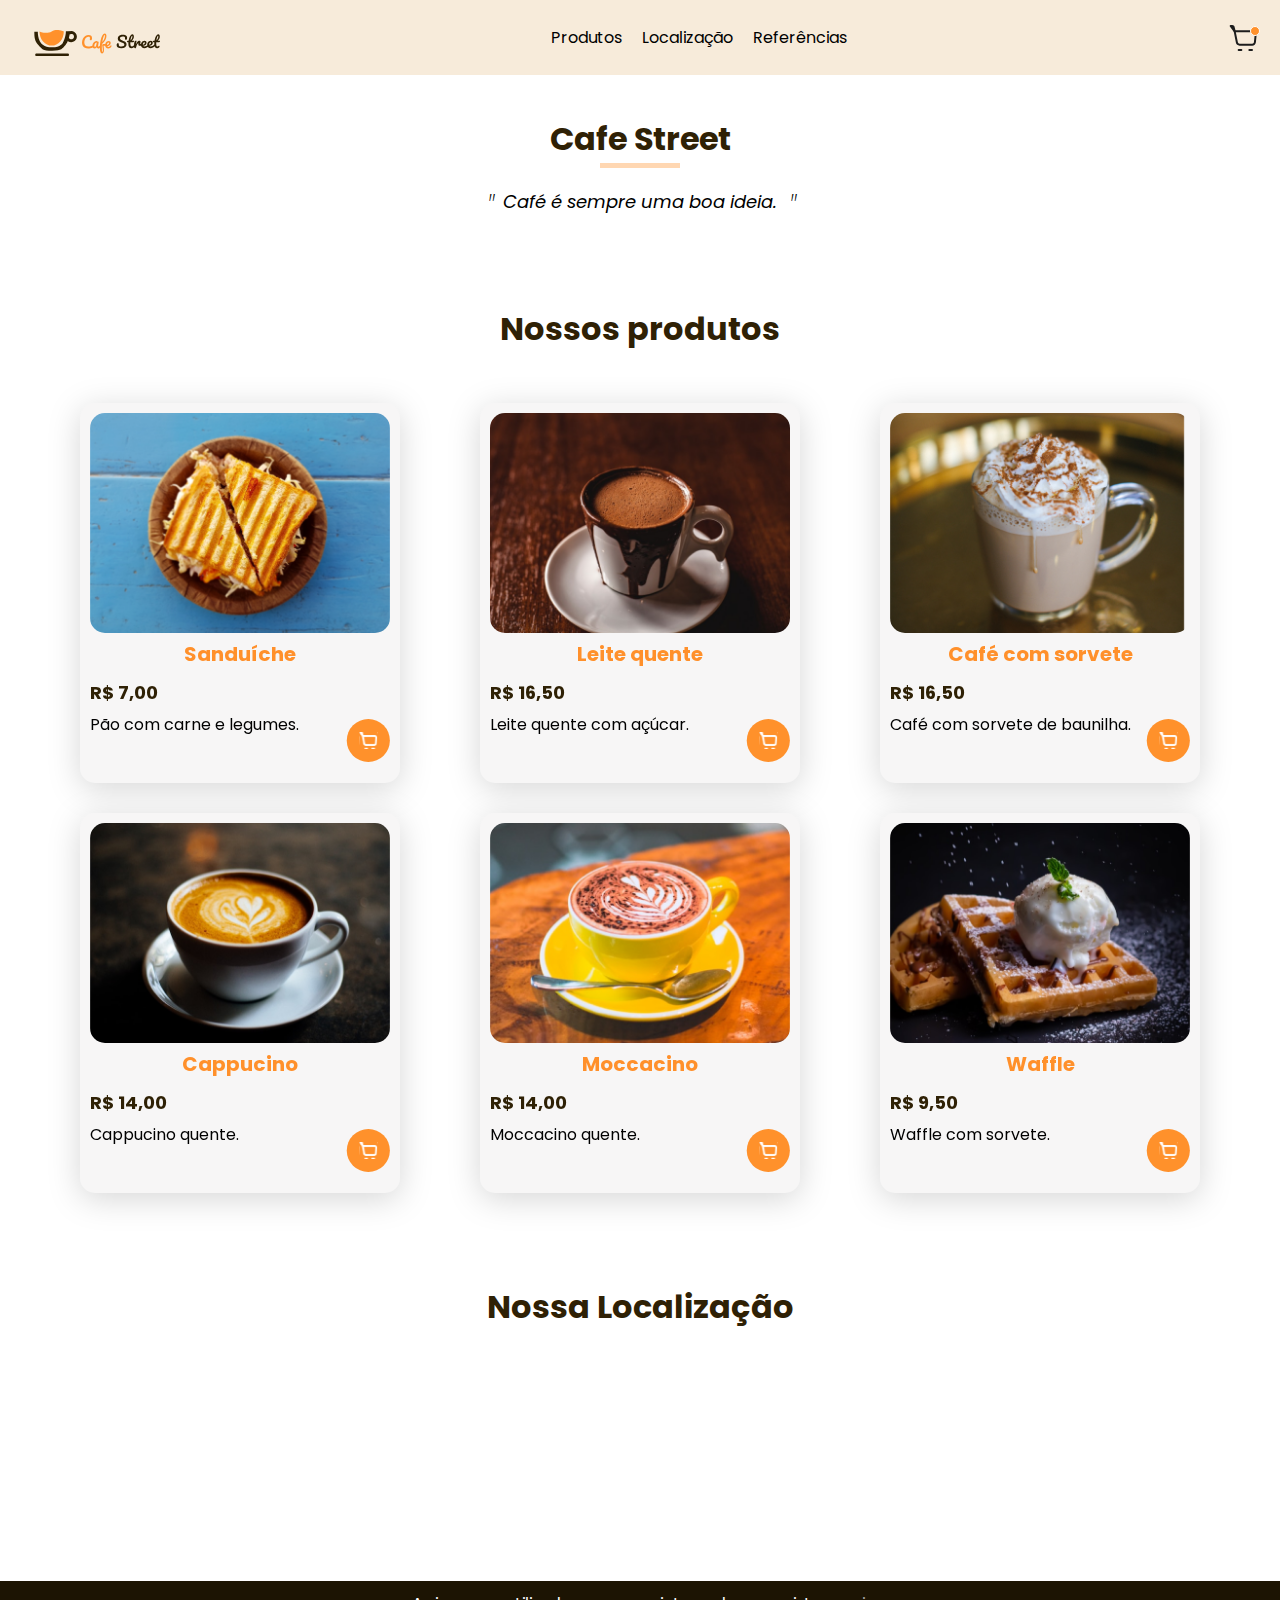
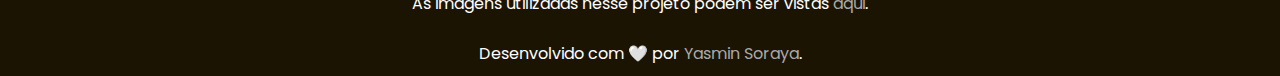
<file: index.html>
<!DOCTYPE html>
<html lang="pt-BR">
<head>
    <meta charset="UTF-8">
    <meta name="viewport" content="width=device-width, initial-scale=1.0">
    <title>Cardápio</title>

    <link rel="icon" type="image/png" href="assets/logo.png" />
    
    <link rel="stylesheet" href="styles.css">

    <link rel="preconnect" href="https://fonts.googleapis.com">
    <link rel="preconnect" href="https://fonts.gstatic.com" crossorigin>
    <link href="https://fonts.googleapis.com/css2?family=Poppins:ital,wght@0,400;0,700;1,500&display=swap" rel="stylesheet">
</head>
<body>
    <header>
        <img id="header-img" src="assets/logo_coffe.svg">

        <nav id="nav-bar">
            <ul>
                <li>
                    <a href="#Produtos" class="nav-link">Produtos</a>
                </li>
                <li>
                    <a href="#Localizacao" class="nav-link">Localização</a>
                </li>
                <li>
                    <a href="#Referencias" class="nav-link">Referências</a>
                </li>
            </ul>
        </nav>
        <a href="cart.html">
            <img id="cart-icon" src="assets/icons_cart.svg">
        </a>
    </header>
    <main>
        <div id="Sobre">
            <h1>Cafe Street</h1>
            <p id="underline"></p>
            <div id="slogan">
                <h3><em>"</em></h3>
                <p id="slogan"><em>Café é sempre uma boa ideia.</em></p>
                <h3><em>"</em></h3>
            </div>
        </div>
        <div id="Produtos">
            <h1>Nossos produtos</h1>

            <div class="products">
                <div class="product">
                    <img class="product-img" src="assets/sandwich.png">
                    <h4 class="product-name">Sanduíche</h4>
                    <p class="description">Pão com carne e legumes.</p>
                    <p class="product-price">R$ 7,00</p>
                    <button>
                        <img class="cart-product" src="assets/product-cart.svg">
                    </button>
                </div>

                <div class="product">
                    <img class="product-img" src="assets/hot-milk.png">
                    <h4 class="product-name">Leite quente</h4>
                    <p class="product-price">R$ 16,50</p>
                    <p class="product-description">Leite quente com açúcar.</p>
                    <button>
                        <img class="cart-product" src="assets/product-cart.svg">
                    </button>
                </div>

                <div class="product">
                    <img class="product-img" src="assets/coffee-ice-cream.png">
                    <h4 class="product-name">Café com sorvete</h4>
                    <p class="product-price">R$ 16,50</p>
                    <p class="product-description">Café com sorvete de baunilha.</p>
                    <button>
                        <img class="cart-product" src="assets/product-cart.svg">
                    </button>
                </div>

                <div class="product">
                    <img class="product-img" src="assets/cappucino.png">
                    <h4 class="product-name">Cappucino</h4>
                    <p class="product-price">R$ 14,00</p>
                    <p class="product-description">Cappucino quente.</p>
                    <button>
                        <img class="cart-product" src="assets/product-cart.svg">
                    </button>
                </div>

                <div class="product">
                    <img class="product-img" src="assets/moccacino.png">
                    <h4 class="product-name">Moccacino</h4>
                    <p class="product-price">R$ 14,00</p>
                    <p class="product-description">Moccacino quente.</p>
                    <button>
                        <img class="cart-product" src="assets/product-cart.svg">
                    </button>
                </div>

                <div class="product">
                    <img class="product-img" src="assets/waffle-ice-cream.png">
                    <h4 class="product-name">Waffle</h4>
                    <p class="product-price">R$ 9,50</p>
                    <p class="product-description">Waffle com sorvete.</p>
                    <button>
                        <img class="cart-product" src="assets/product-cart.svg">
                    </button>
                </div>
            </div>
        </div>

        <div id="Localizacao">
            <h1>Nossa Localização</h1>
            <iframe
                src="https://www.google.com/maps/embed?pb=!1m18!1m12!1m3!1d117026.10644589673!2d-46.65789260273433!3d-23.566079199999997!2m3!1f0!2f0!3f0!3m2!1i1024!2i768!4f13.1!3m3!1m2!1s0x94ce67b114e9503f%3A0xfd9fdda050bfb34c!2sStarbucks!5e0!3m2!1spt-BR!2sbr!4v1690487299527!5m2!1spt-BR!2sbr"
                width="600" height="450" style="border:0;" allowfullscreen="" loading="lazy"
                referrerpolicy="no-referrer-when-downgrade"></iframe>
        </div>
    </main>

    <footer id="Referencias">
        <p>
            As imagens utilizadas nesse projeto podem ser vistas
            <a target="_blank" href="https://www.figma.com/community/file/1138256358581554095/Cafe-Street---E-Commerce-Landing-Page">
                aqui</a>.
        </p><br/>

        <p>Desenvolvido com 🤍 por <a target="_blank" href="https://www.linkedin.com/in/yasmin-soraya/">Yasmin Soraya</a>.</p>
    </footer>
</body>
</html>
</file>
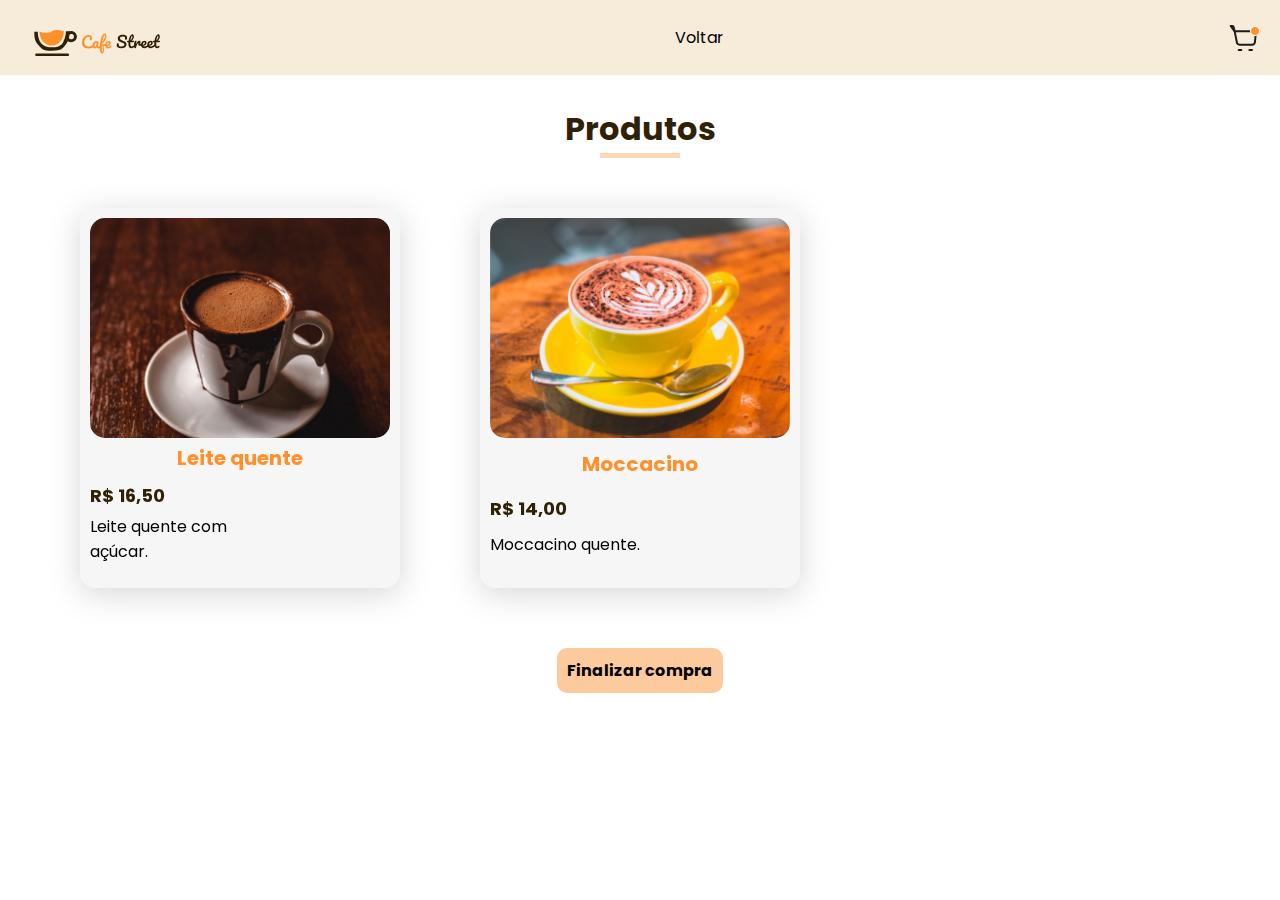
<file: cart.html>
<!DOCTYPE html>
<html lang="pt-BR">
<head>
    <meta charset="UTF-8">
    <meta name="viewport" content="width=device-width, initial-scale=1.0">
    <title>Cardápio</title>

    <link rel="icon" type="image/png" href="assets/logo.png" />
    
    <link rel="stylesheet" href="styles.css">

    <link rel="preconnect" href="https://fonts.googleapis.com">
    <link rel="preconnect" href="https://fonts.gstatic.com" crossorigin>
    <link href="https://fonts.googleapis.com/css2?family=Poppins:ital,wght@0,400;0,700;1,500&display=swap" rel="stylesheet">
</head>
<body>
    <header>
        <img id="header-img" src="assets/logo_coffe.svg">

        <nav id="nav-bar">
            <ul>
                <li>
                    <a href="index.html" class="nav-link"> Voltar</a>
                </li>
            </ul>
        </nav>
        <a href="cart.html">
            <img id="cart-icon" src="assets/icons_cart.svg">
        </a>
    </header>
    <main>
        <div id="Carrinho">
            <h1>Produtos</h1>
            <p id="underline"></p>
            
            <div class="products">
                <div class="product">
                    <img class="product-img" src="assets/hot-milk.png">
                    <h4 class="product-name">Leite quente</h4>
                    <p class="product-price">R$ 16,50</p>
                    <p class="product-description">Leite quente com açúcar.</p>
                </div>

                <div class="product">
                    <img class="product-img" src="assets/moccacino.png">
                    <h4 class="product-name">Moccacino</h4>
                    <p class="product-price">R$ 14,00</p>
                    <p class="product-description">Moccacino quente.</p>
                </div>
            </div>

            <a href="index.html">
                <button id="finalizar">Finalizar compra</button>
            </a>
        </div>


</body>
</html>
</file>
<file: styles.css>
:root {
    --brown-title: #2F2105;
    --background: #F7EBDA;
    --orange: #FF902B;
    --darker-brown: #1c1403;
    --footer-link: rgb(170, 170, 170);
    --product-radius: 1.5rem;
}

* {
    margin: 0;
    padding: 0;
    box-sizing: border-box;
}

html {
    font-size: 62.5%;
}

body {
    font-family: 'Poppins';
    background-color: white;
    font-size: 1.4rem;
}

h1 {
    color: var(--brown-title);
    text-align: center;
    margin-top: 3rem;
    margin-bottom: 1rem;
}

h3 {
    font-size: 3rem;
    font-weight: lighter;
}

a {
    text-decoration: none;
}

header {
    background-color: var(--background);
    display: flex;
    flex-direction: column;
    width: 100%;
    justify-content:center;
    align-items: center;
    text-align: center;
}

#header-img {
    max-width: 12rem;
    padding: 1rem;
    margin-top: 1rem;
}

#cart-icon {
    display: none;
}

#nav-bar {
    padding: 1rem;
}

ul {
    display: inline-flex;
}

li {
    list-style: none;
    padding: 1rem;
}

li a {
    color: black;
}

.nav-link:hover {
    color: var(--orange);
}

#Sobre {
    display: flex;
    flex-direction: column;
    justify-content: center;
    align-items: center;
    padding: 1rem;
}

#underline {
    background-color: #ff922b5d;
    margin: auto;
    margin-top: -1rem;
    height: 0.5rem;
    width: 8rem;
    margin-bottom: 1rem;
}

#slogan {
    display: flex;
    text-align: center;
    align-items: center;
    margin-bottom: 2rem;
}

#slogan p {
    padding: 1rem;
}

.products {
    display: grid;
    align-items: center;
    justify-content: center;
    gap: 2;
}

.product {
    width: 25rem;
    height: 38rem;
    background-color: rgb(247, 246, 246);
    padding: 1rem;
    margin-bottom: 1rem;
    filter: drop-shadow(0px 6px 16px rgba(0, 0, 0, 0.16));
    border-radius: var(--product-radius);
    display: grid;
    grid-template-areas: 
    "img img"
    "title title"
    "price price"
    "description cart";
}

.products:has(.product:hover) .product:not(:hover) { 
    opacity: .6;
    scale: .98;
}

.product-img {
    grid-area: img;
    width: 100%;
    border-radius: var(--product-radius);
    margin-bottom: -1rem;
}

.product-name {
    grid-area: title;
    text-align: center;
    font-size: 1.8rem;
    color: var(--orange);
}

.product-price {
    grid-area: price;
    color: var(--brown-title);
    font-size: 1.5rem;
    font-weight: bold;
    margin-top: -0.5rem;
    margin-bottom: -1rem;
}

.product-description {
    grid-area: description;
}

.product button {
    grid-area: cart;
    border: 0;
    border-radius: 100%;
    justify-self:end;
    background-color: transparent;
    cursor: pointer;
}

#finalizar {
    background-color: #fcca9c;
    padding: 1rem;
    font-family: 'Poppins';
    font-size: 1.6rem;
    display: flex;
    margin: 2rem auto 2rem auto;
    border: none;
    font-weight: bold;
    border-radius: 1rem;
}

#finalizar:hover {
    background-color: #fdbc7f;
    cursor: pointer;
}

#Localizacao {
    margin-bottom: 4rem;
    margin-top: 8rem;
}


iframe {
    width: 100%;
    height: 20rem;
    padding: 1rem;
    max-width: 40rem;
    margin: auto;
    display: flex;
}

footer {
    background-color: var(--darker-brown);
    color: white;
    justify-content: center;
    align-items: center;
    text-align: center;
    padding: 1rem;
}

footer a {
    color: var(--footer-link);
}

footer a:hover {
    color:rgb(103, 103, 103);
}

@media only screen and (min-width: 700px) and (max-width: 900px) {
    body {
        font-size: 1.6rem;
    }

    header {
        display: flex;
        flex-direction: row;
        justify-content: space-between;
        align-items: center;
        padding: 0.5rem 2rem 0.5rem 2rem;
    }

    #header-img {
        max-width: 15rem;
    }

    #cart-icon {
        display: flex;
    }

    h3 {
        font-size: 4rem;
    }

    #slogan p {
        font-size: 1.8rem;
    }

    .products {
        display: grid;
        grid-template-columns: 1fr 1fr;
        gap: 2rem;
        align-items: center;
        justify-items: center;
    }

    .product {
        width: 32rem;
    }

    .product-name {
        font-size: 2rem;
    }

    .product-price {
        font-size: 1.8rem;
    }
}

@media only screen and (min-width: 901px) {
    body {
        font-size: 1.6rem;
    }

    header {
        display: flex;
        flex-direction: row;
        justify-content: space-between;
        align-items: center;
        padding: 0.5rem 2rem 0.5rem 2rem;
    }

    #header-img {
        max-width: 15rem;
    }
    
    #cart-icon {
        display: flex;
    }

    h3 {
        font-size: 4rem;
    }

    #slogan p {
        font-size: 1.8rem;
    }

    .products {
        display: grid;
        grid-template-columns: 1fr 1fr 1fr;
        gap: 2rem;
        align-items: center;
        justify-items: center;
        margin: 5rem;
    }

    .product {
        width: 32rem;
    }

    .product-name {
        font-size: 2rem;
    }

    .product-price {
        font-size: 1.8rem;
    }
}
</file>
